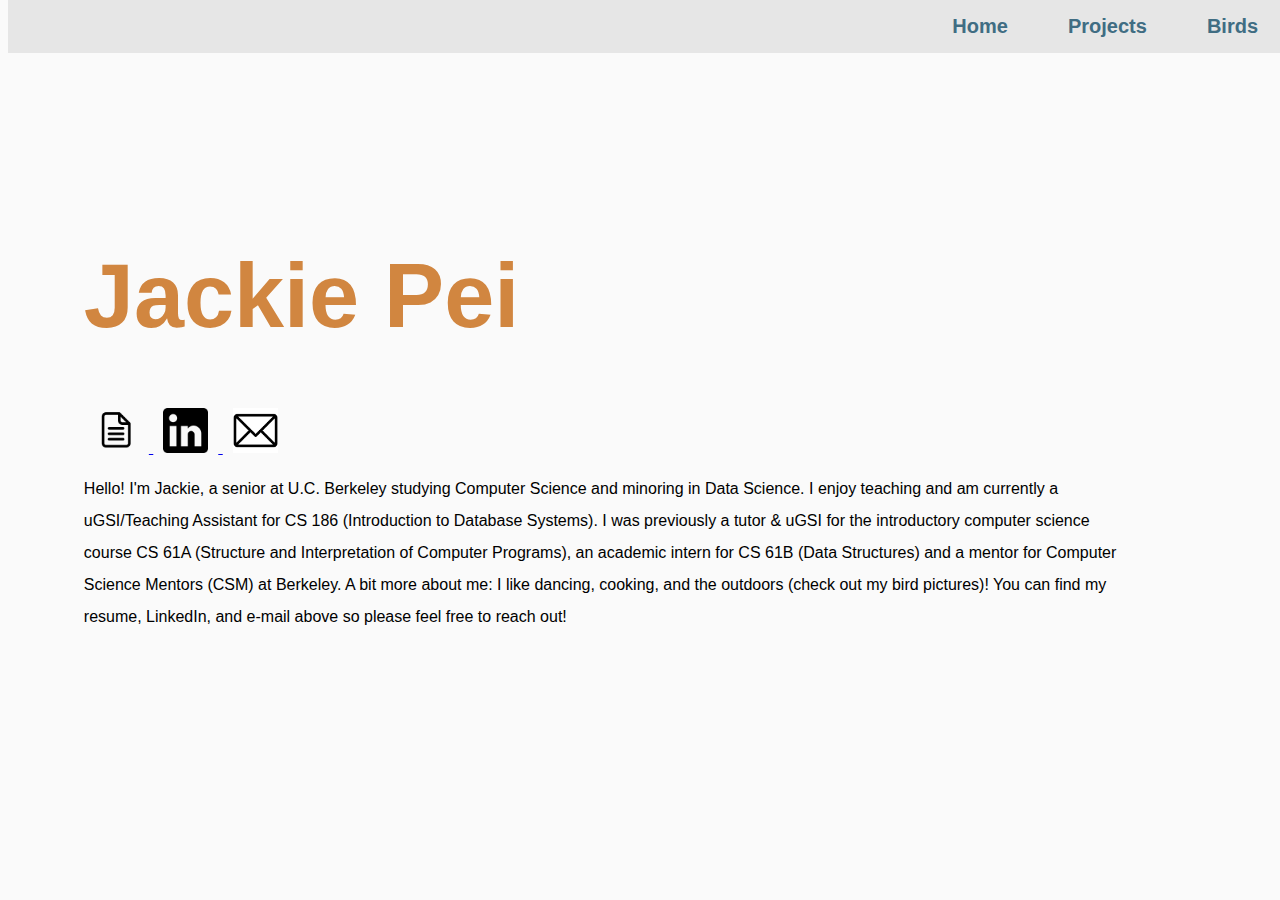
<file: index.html>
<!DOCTYPE html>
<html>
    <head>
        <title>Jackie Pei</title>
        <link rel="stylesheet" type="text/css" href="css/style.css">
        <script src="https://maxcdn.bootstrapcdn.com/bootstrap/3.4.1/js/bootstrap.min.js"></script>
        <link href='https://fonts.googleapis.com/css?family=Allerta Stencil' rel='stylesheet'>
    </head>

    <body>
        <nav>
            <ul>
                <li><a href="pages/birds.html">Birds</a></li>
                <li><a href="pages/projects.html">Projects</a></li>
                <li><a href="index.html">Home</a></li>
            </ul>
        </nav>

        <div class="section">
            <div class="home" id="home">
                    <h1 style="font-size:10vh">Jackie Pei</h1>
                    <a href="assets/jackie_pei_resume.pdf" rel="noopener noreferrer" target="_blank"> 
                        <img class=small_img src=assets/icons/resumeIcon.png alt="Resume">
                    </a>
                    <a href="https://www.linkedin.com/in/jackiepei" rel="noopener noreferrer" target="_blank"> 
                        <img class=small_img src=assets/icons/linkedinIcon.png>
                    </a>
                    <a class="tooltip"> 
                        <img class=small_img src=assets/icons/emailIcon.png>
                        <span class="tooltiptext">jackiepei@berkeley.edu</span>
                    </a>
            </div>
            <p style="line-height: 200%">Hello! I'm Jackie, a senior at U.C. Berkeley studying Computer Science and minoring in Data Science. 
                I enjoy teaching and am currently a uGSI/Teaching Assistant for CS 186 (Introduction to Database Systems). 
                I was previously a tutor & uGSI for the introductory computer science course CS 61A (Structure and Interpretation of Computer Programs), 
                an academic intern for CS 61B (Data Structures) and a mentor for Computer Science Mentors (CSM) at Berkeley.
                A bit more about me: I like dancing, cooking, and the outdoors (check out my bird pictures)! You can find my resume, LinkedIn, 
             and e-mail above so please feel free to reach out!</p>
        </div>
    </body>
    
    <script>
        (document).ready(function(){
          ('[data-toggle="tooltip"]').tooltip();   
        });
    </script>
        
</html>
</file>
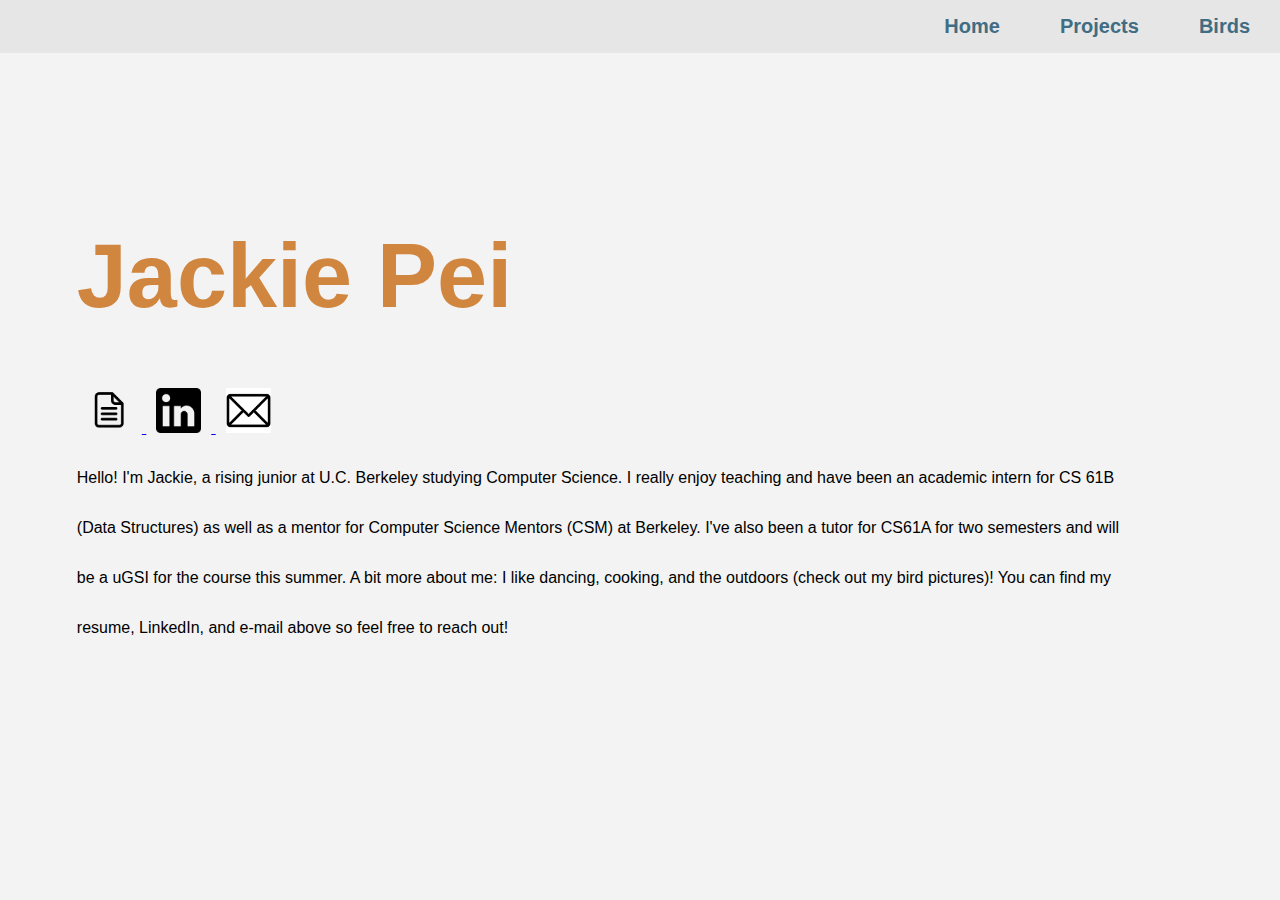
<file: pages/index.html>
<!DOCTYPE html>
<html>
    <head>
        <title>Jackie Pei</title>
        <link rel="stylesheet" type="text/css" href=style.css>
        <script src="https://maxcdn.bootstrapcdn.com/bootstrap/3.4.1/js/bootstrap.min.js"></script>
        <link href='https://fonts.googleapis.com/css?family=Allerta Stencil' rel='stylesheet'>
    </head>

    <body>
        <nav>
            <ul>
                <li><a href="birds.html">Birds</a></li>
                <li><a href="projects.html">Projects</a></li>
                <li><a href="index.html">Home</a></li>
            </ul>
        </nav>

        <div class="section">
            <div class="home" id="home">
                    <h1 style="font-size:10vh">Jackie Pei</h1>
                    <a href="../assets/jackiewu_resume.pdf" rel="noopener noreferrer" target="_blank"> 
                        <img class=small_img src=../assets\resumeIcon.png alt="Resume">
                    </a>
                    <a href="https://www.linkedin.com/in/jackiew" rel="noopener noreferrer" target="_blank"> 
                        <img class=small_img src=../assets\linkedinIcon.png>
                    </a>
                    <a class="tooltip"> 
                        <img class=small_img src=../assets\emailIcon.png>
                        <span class="tooltiptext">jackiew@berkeley.edu</span>
                    </a>
            </div>
            <p>Hello! I'm Jackie, a rising junior at U.C. Berkeley studying Computer Science. I really enjoy teaching and have been an academic intern for CS 61B
             (Data Structures) as well as a mentor for Computer Science Mentors (CSM) at Berkeley. I've also been a tutor for CS61A for two semesters and will be a uGSI for the course this summer. A bit more about me: I like dancing, cooking, and the outdoors (check out my bird pictures)! You can find my resume, LinkedIn, 
             and e-mail above so feel free to reach out!</p>
        </div>
        
        
</html>
</file>
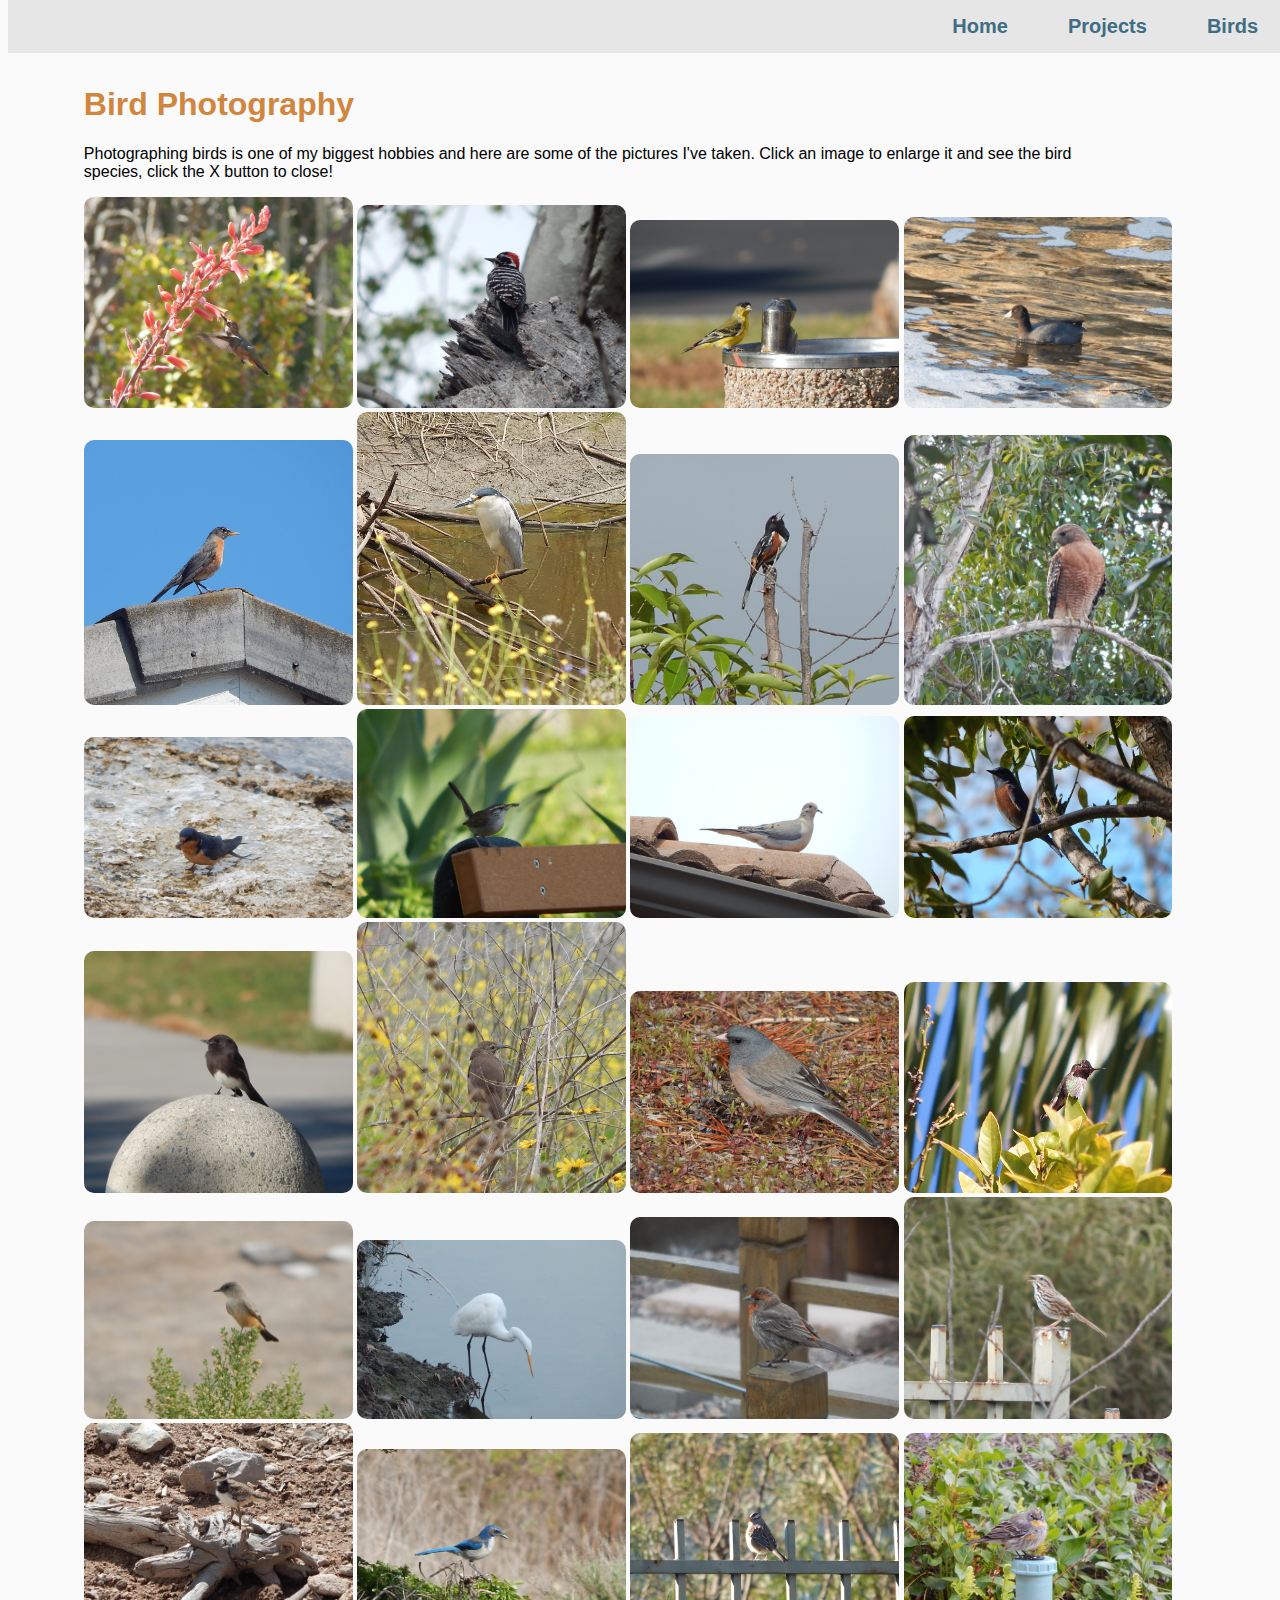
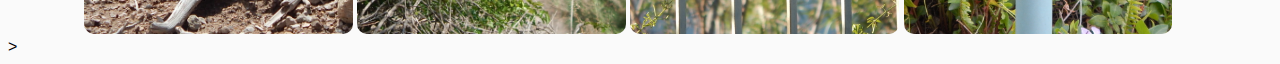
<file: pages/birds.html>
<!DOCTYPE html>
<html>
    <head>
        <title>Jackie Pei</title>
        <link rel="stylesheet" type="text/css" href="../css/style.css">
        <script src="https://maxcdn.bootstrapcdn.com/bootstrap/3.4.1/js/bootstrap.min.js"></script>
        <link href='https://fonts.googleapis.com/css?family=Allerta Stencil' rel='stylesheet'>
    </head>
    
    <body>
        <nav>
            <ul>
                <li><a href="birds.html">Birds</a></li>
                <li><a href="projects.html">Projects</a></li>
                <li><a href="../index.html">Home</a></li>
            </ul>
        </nav>

        <div class="section">
            <div id="birds">
                <h1>Bird Photography</h1>
                <p>Photographing birds is one of my biggest hobbies and here are some of the pictures I've taken. 
                    Click an image to enlarge it and see the bird species, click the X button to close!</p>
            
                <img class="imgGallery" src=../assets/bird_imgs/allens_hum.JPG alt="Allen's Hummingbird">
                <img class="imgGallery" src=../assets/bird_imgs/ladder-backed_wp.JPG alt="Ladder-Backed Woodpecker">
                <img class="imgGallery" src=../assets/bird_imgs/amer_goldfinch.JPG alt="American Goldfinch">
                <img class="imgGallery" src=../assets/bird_imgs/amer_coot.JPG alt="American Coot">

                <img class="imgGallery" src=../assets/bird_imgs/amer_robin.JPG alt="American Robin">
                <img class="imgGallery" src=../assets/bird_imgs/night_heron.JPG alt="Black-Capped Night Heron">
                <img class="imgGallery" src=../assets/bird_imgs/spotted_towhee.JPG alt="Spotted Towhee">
                <img class="imgGallery" src=../assets/bird_imgs/red-should_hawk.JPG alt="Red-Shouldered Hawk">

                <img class="imgGallery" src=../assets/bird_imgs/barn_swallow.JPG alt="Barn Swallow">
                <img class="imgGallery" src=../assets/bird_imgs/bewicks_wren.JPG alt="Bewick's Wren">
                <img class="imgGallery" src=../assets/bird_imgs/mourning_dove.JPG alt="Mourning Dove">
                <img class="imgGallery" src=../assets/bird_imgs/west_bluebird.JPG alt="Western Bluebird">

                <img class="imgGallery" src=../assets/bird_imgs/black_phoebe.JPG alt="Black Phoebe">
                <img class="imgGallery" src=../assets/bird_imgs/ca_thrasher.JPG alt="California Thrasher">
                <img class="imgGallery" src=../assets/bird_imgs/dark-eyed_junco.JPG alt="Dark-Eyed Junco">
                <img class="imgGallery" src=../assets/bird_imgs/ruby-throated_hum.JPG alt="Ruby-Throated Hummingbird">

                <img class="imgGallery" src=../assets/bird_imgs/western_phoebe.JPG alt="Western Phoebe">
                <img class="imgGallery" src=../assets/bird_imgs/great_egret.JPG alt="Great Egret">
                <img class="imgGallery" src=../assets/bird_imgs/house_finch.JPG alt="House Finch">
                <img class="imgGallery" src=../assets/bird_imgs/song_sparrow.JPG alt="Song Sparrow">

                <img class="imgGallery" src=../assets/bird_imgs/killdeer.JPG alt="Killdeer">
                <img class="imgGallery" src=../assets/bird_imgs/scrub_jay.JPG alt="Scrub Jay">     
                <img class="imgGallery" src=../assets/bird_imgs/white-crowned_sparrow.JPG alt="White-Crowned Sparrow">
                <img class="imgGallery" src=../assets/bird_imgs/yellow_rumped_warbler.JPG alt="Yellow-Rumped Warbler">
                <div class="modal" id="theModal">
                    <span class="close">&times;</span>
                    <img class="modalImg" id="img00"/>
                    <div id="caption"></div>
                </div>

            </div>
        </div>

    </body>
    <script>
        var modal = document.getElementById("theModal");
        var i;
        var img = document.getElementsByClassName("imgGallery");
        var modalImg = document.getElementById("img00");
        var captionText = document.getElementById("caption");
        for(i=0;i< img.length;i++)
        {    
            img[i].onclick = function(){
                modal.style.display = "block";
                modalImg.src = this.src;
                captionText.innerHTML = this.alt;
        }
        }

        var span = document.getElementsByClassName("close")[0];
        span.onclick = function() { 
            modal.style.display = "none";
        }
    </script>

    
</html>>
</file>
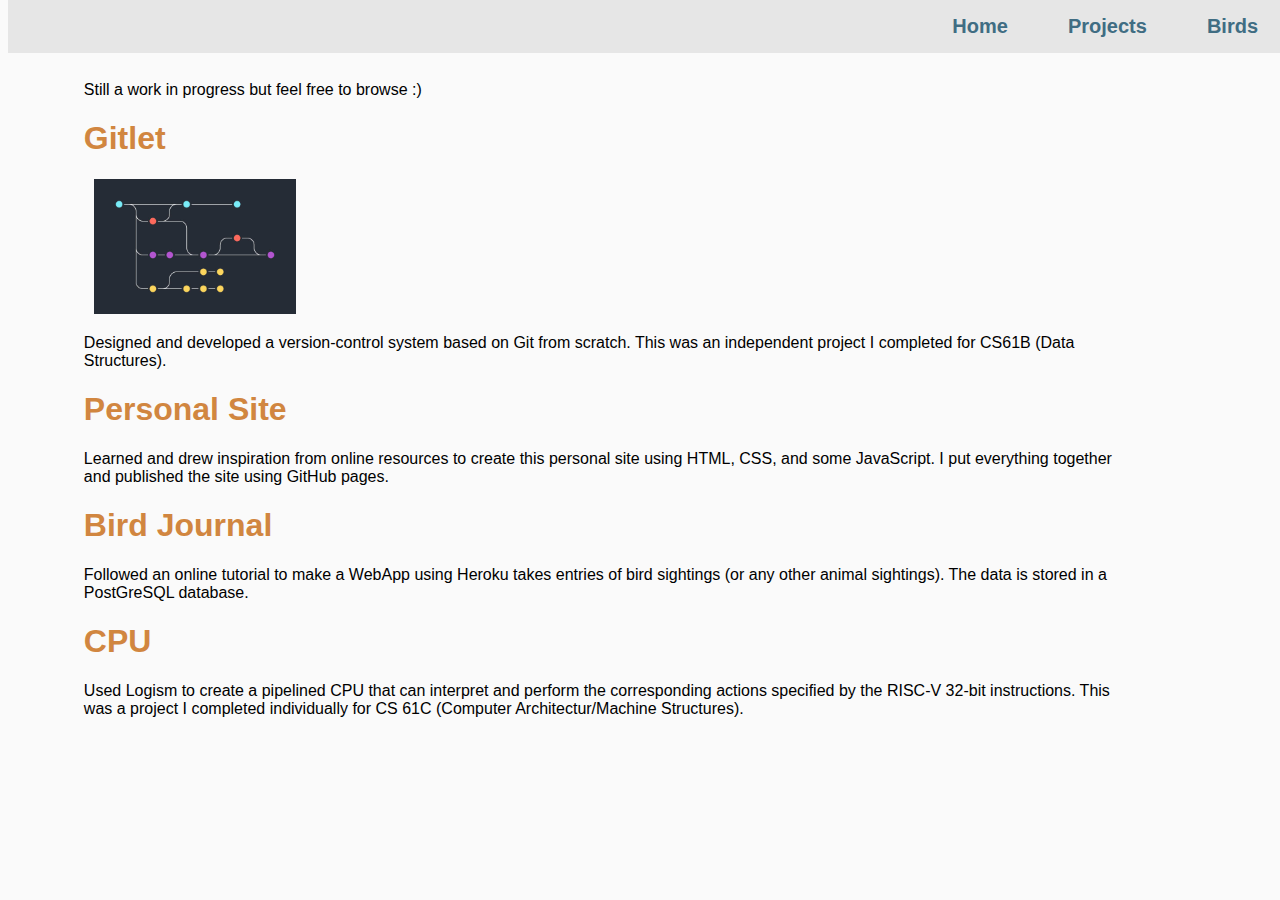
<file: pages/projects.html>
<!DOCTYPE html>
<html>
    <head>
        <title>Jackie Pei</title>
        <link rel="stylesheet" type="text/css" href="../css/style.css">
        <script src="https://maxcdn.bootstrapcdn.com/bootstrap/3.4.1/js/bootstrap.min.js"></script>
        <link href='https://fonts.googleapis.com/css?family=Allerta Stencil' rel='stylesheet'>
    </head>
    
    <body>
        <nav>
            <ul>
                <li><a href="birds.html">Birds</a></li>
                <li><a href="projects.html">Projects</a></li>
                <li><a href="../index.html">Home</a></li>
            </ul>
        </nav>

        <div class="proj-section">
            <p>Still a work in progress but feel free to browse :)</p>
            <h1>Gitlet</h1>
            <img class="proj-img" src="../assets/proj_imgs/gitlet.jpeg" alt="git branching">
            <p>
                Designed and developed a version-control system based on Git from scratch. This was 
                an independent project I completed for CS61B (Data Structures).
            </p>
        </div>

        <div class="proj-section">
            <h1>Personal Site</h1>
            <p>
                Learned and drew inspiration from online resources to create this personal site
                using HTML, CSS, and some JavaScript. I put everything together and published 
                the site using GitHub pages. 
            </p>
        </div>

        <div class="proj-section">
            <h1>Bird Journal</h1>
            <p>
                Followed an online tutorial to make a WebApp using Heroku takes entries of 
                bird sightings (or any other animal sightings). The data is stored in a PostGreSQL
                database.
            </p>
        </div>

        <div class="proj-section">
            <h1>CPU</h1>
            <p>Used Logism to create a pipelined CPU that can interpret and perform the corresponding actions
                specified by the RISC-V 32-bit instructions. This was a project I completed individually for
                CS 61C (Computer Architectur/Machine Structures).</p>
        </div>
    </body>
</html>
</file>
<file: css/style.css>
:root {
    --bg-color: rgb(250, 250, 250);
    --blue: rgb(64, 109, 131);
}
/* general */
html {
    padding-top: 65px;
    scroll-padding-top: 65px;
    font-family: Verdana, Verdana, Geneva, Tahoma, sans-serif;
}
body {
    background-color: var(--bg-color);
}
h1 {
    color:rgb(209, 134, 64);
}
h2 {
    color:rgb(209, 134, 64);
}
p {
    margin-right: 5vw;
}

.home {
    margin-top: 20vh;
}
.small_img {
    height: 5vh;
    margin-right: 10px;
    margin-left: 10px;
}
.tooltip {
    position: relative;
    display: inline-block;
    border-bottom: none;
}
.tooltip .tooltiptext {
    visibility: hidden;
    background-color: var(--blue);
    color: rgb(230, 230, 220);
    font-size: 2vh;
    text-align: center;
    position: absolute;
    padding: .5vh;
  }

.tooltip:hover .tooltiptext {
    visibility: visible;
}

/* unused? */
.section {
    display: block;
    margin-right: 6%;
    margin-left: 6%;
}
.proj-section {
    display: block;
    margin-right: 6%;
    margin-left: 6%;
}
.proj-img {
    height: 15vh;
    margin-right: 10px;
    margin-left: 10px;
}

.vert_center {
    vertical-align: middle;
    width: 20vw;
}
.landing {
    /* text centered on screen */
    position: absolute;
    top: 40%;
    left: 50%;
    transform: translate(-50%, -50%);
    text-align: center;
}


/* nav bar */
nav ul {
    margin: 0;
    padding: 0;
    list-style-type: none;
    overflow: hidden;
    background-color: rgb(230, 230, 230);
    /* fix at top of screen */
    position: fixed;
    top: 0;
    width: 100%;
    z-index: 5;
}
nav li {
    float: right;
}
nav li a {
    display: block;
    color:var(--blue);
    font-size: 20px;
    font-weight: 800;
    text-align: center;
    text-decoration: none;
    padding: 15px 30px;
}
li a:hover {
    background-color: rgb(220, 220, 220);
}



/* modal gallery */
.imgGallery {
    border-radius: 10px;
    cursor: pointer;
    height: auto;
    margin-top: auto;
    width: 21vw;
}
.modal {
    display: none;
    position: fixed;
    z-index: 1;
    padding-top: 15vh;
    width: 100%;
    height: 100%;
    overflow: auto;
    top: 0;
    left: 0;
    background-color: rgba(0, 0, 0, 0.9);
}
.modalImg {
    margin: auto;
    display: block;
    height: 70vh;
    width: auto;
}
#caption {
    margin: auto;
    display: block;
    padding-top: 2vh;
    text-align: center;
    color:ivory;
}
.close {
    position: absolute;
    top: 15vh;
    right: 10vw;
    color:rgb(219, 219, 209);
    font-size: 40px;
    font-weight: bold;
}
.close:hover {
    cursor: pointer;
    color: grey;
}

/* (unused) bird images */
.row {
    display: flex;
    flex-wrap: wrap;
    padding: 0 5px;
}
.column {
    flex: 20%;
    padding: 5px 5px;
}

.col img {
    margin-top: 5px;
    vertical-align: middle;
}
.grid-container {
    display: grid;
    grid-gap: 2%;
    grid-template-columns: auto auto auto auto;
    justify-content: space-evenly;
}
</file>
